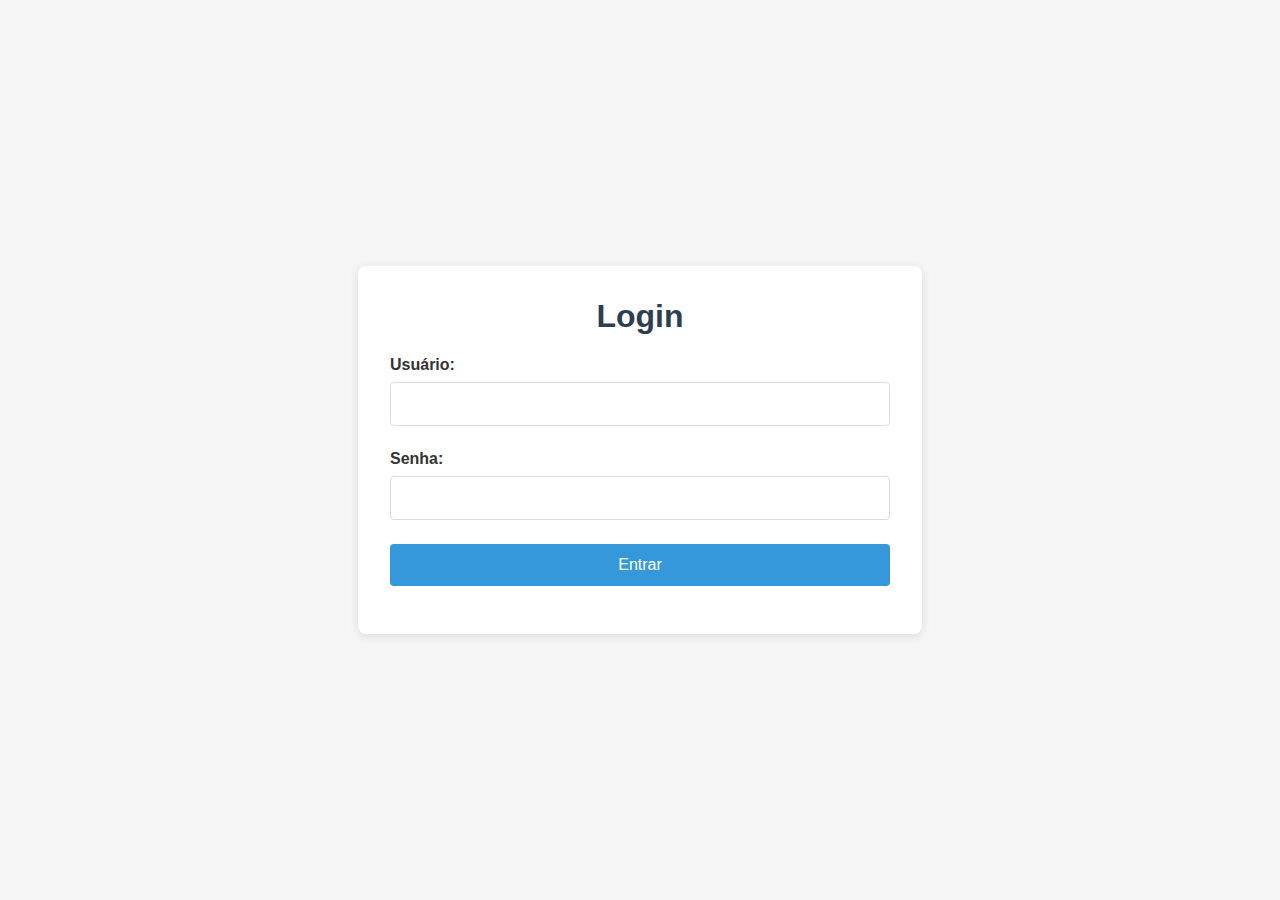
<file: index.html>
<!DOCTYPE html>
<html lang="pt-BR">
<head>
    <meta charset="UTF-8">
    <meta name="viewport" content="width=device-width, initial-scale=1.0">
    <title>Sistema de Login com GitHub</title>
    <link rel="stylesheet" href="style.css">
</head>
<body>
    <div class="container" id="login-container">
        <h1>Login</h1>
        <form id="login-form">
            <div class="form-group">
                <label for="username">Usuário:</label>
                <input type="text" id="username" required>
            </div>
            <div class="form-group">
                <label for="password">Senha:</label>
                <input type="password" id="password" required>
            </div>
            <button type="submit">Entrar</button>
        </form>
    </div>

    <div class="container" id="app-container" style="display: none;">
        <h1>Bem-vindo, <span id="welcome-user"></span>!</h1>
        <div class="form-group">
            <label for="data-input">Suas informações:</label>
            <textarea id="data-input" rows="10"></textarea>
        </div>
        <button id="save-btn">Salvar</button>
        <button id="logout-btn">Sair</button>
        <div id="status-message"></div>
    </div>

    <script src="script.js"></script>
</body>
</html>
</file>
<file: style.css>
body {
    font-family: 'Segoe UI', Tahoma, Geneva, Verdana, sans-serif;
    background-color: #f5f5f5;
    margin: 0;
    padding: 0;
    display: flex;
    justify-content: center;
    align-items: center;
    min-height: 100vh;
    color: #333;
}

.container {
    background-color: white;
    padding: 2rem;
    border-radius: 8px;
    box-shadow: 0 2px 10px rgba(0, 0, 0, 0.1);
    width: 100%;
    max-width: 500px;
}

h1 {
    margin-top: 0;
    color: #2c3e50;
    text-align: center;
}

.form-group {
    margin-bottom: 1.5rem;
}

label {
    display: block;
    margin-bottom: 0.5rem;
    font-weight: 600;
}

input, textarea {
    width: 100%;
    padding: 0.75rem;
    border: 1px solid #ddd;
    border-radius: 4px;
    font-size: 1rem;
    box-sizing: border-box;
}

textarea {
    min-height: 150px;
    resize: vertical;
}

button {
    background-color: #3498db;
    color: white;
    border: none;
    padding: 0.75rem 1.5rem;
    border-radius: 4px;
    cursor: pointer;
    font-size: 1rem;
    width: 100%;
    margin-bottom: 1rem;
    transition: background-color 0.3s;
}

button:hover {
    background-color: #2980b9;
}

#logout-btn {
    background-color: #e74c3c;
}

#logout-btn:hover {
    background-color: #c0392b;
}

#status-message {
    margin-top: 1rem;
    padding: 0.75rem;
    border-radius: 4px;
    display: none;
}

.success {
    background-color: #d4edda;
    color: #155724;
    display: block !important;
}

.error {
    background-color: #f8d7da;
    color: #721c24;
    display: block !important;
}
</file>
